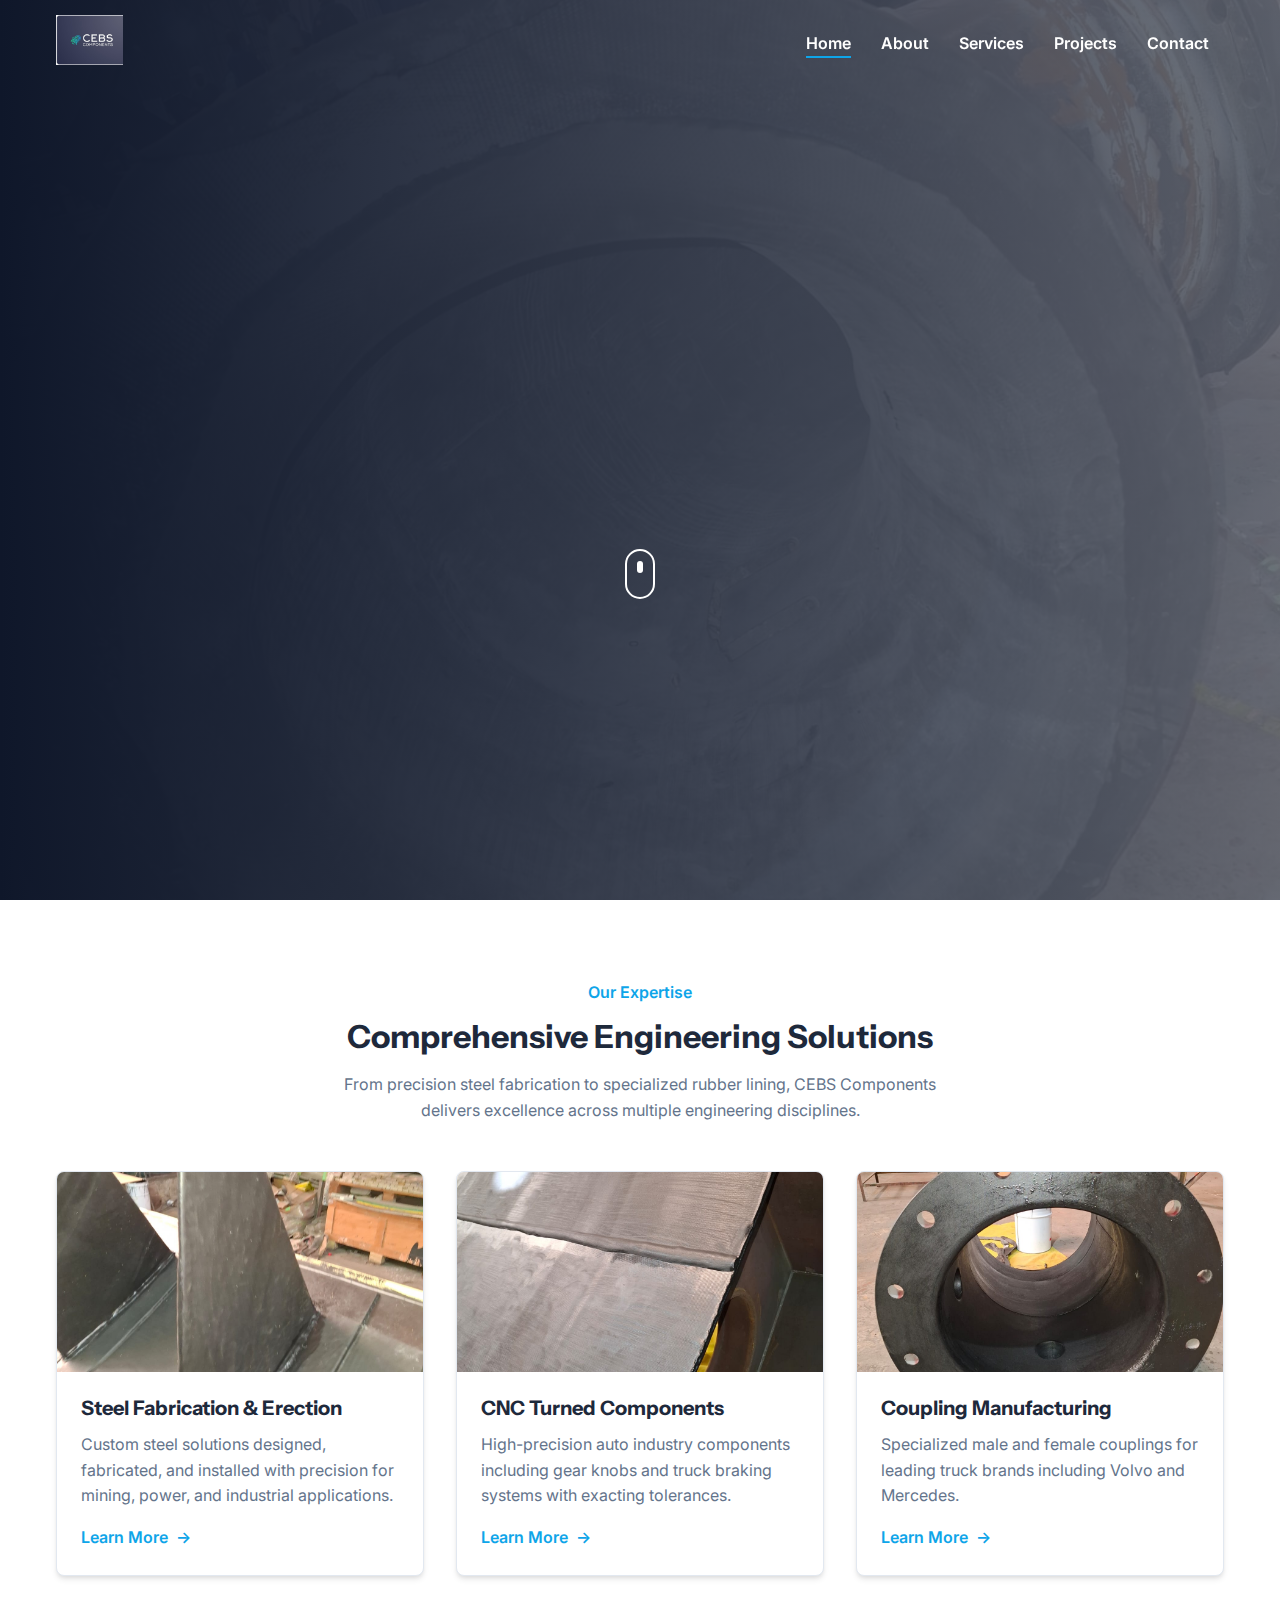
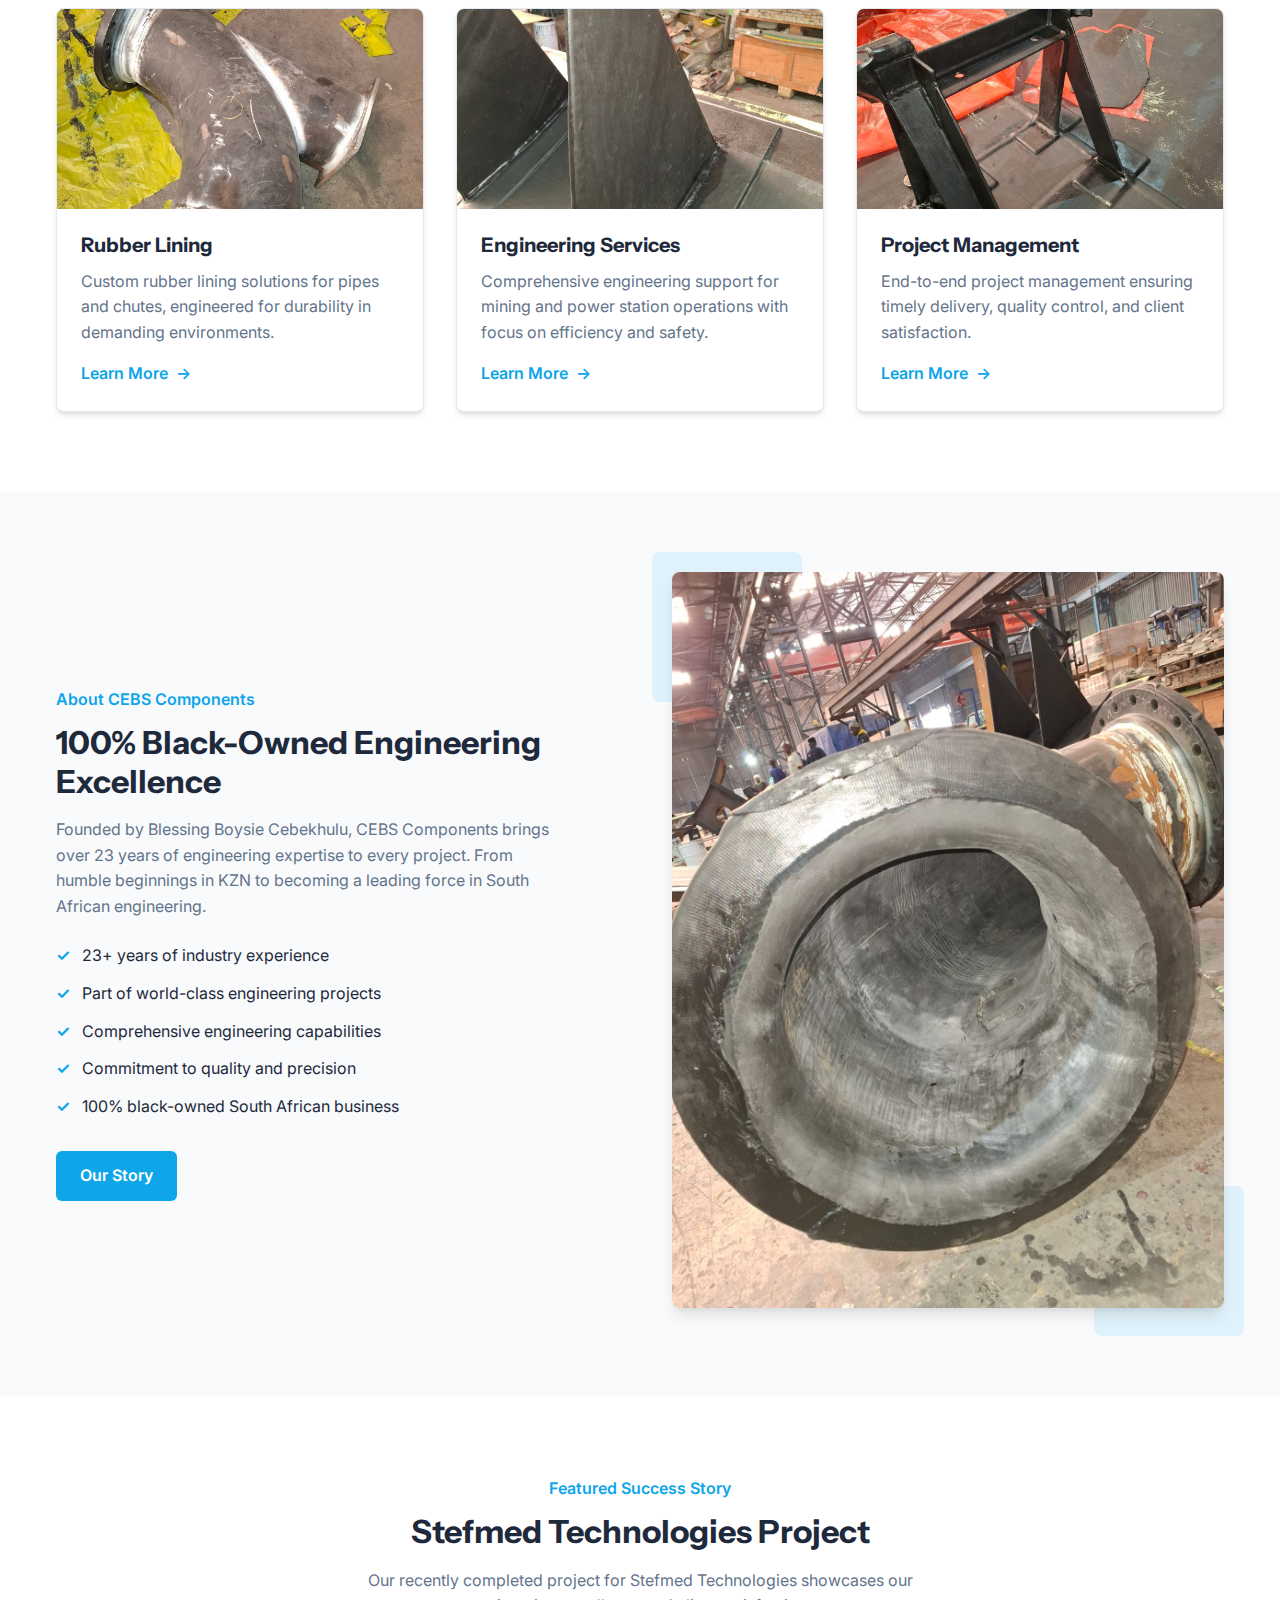
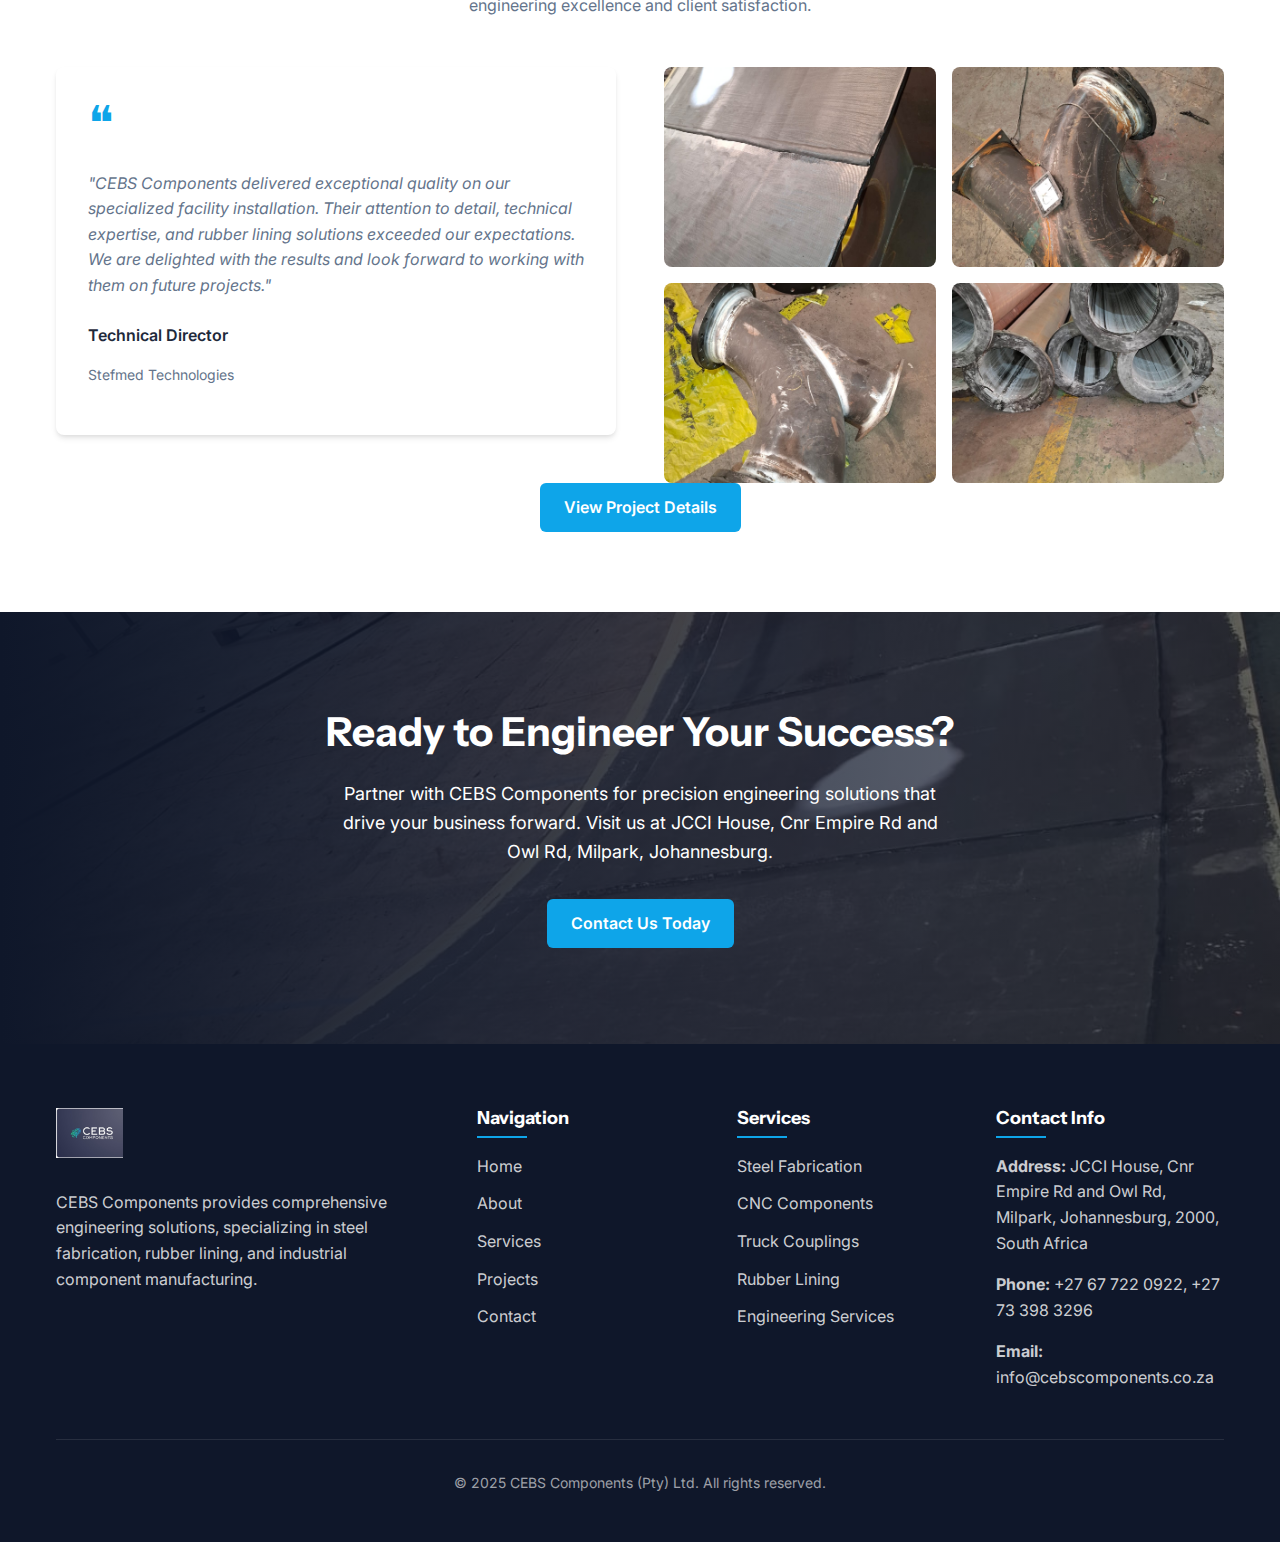
<file: index.html>
<!DOCTYPE html>
<html lang="en">
<head>
  <meta charset="UTF-8">
  <meta name="viewport" content="width=device-width, initial-scale=1.0">
  <title>CEBS Components - Engineering Excellence</title>
  <meta name="description" content="CEBS Components - Premier Engineering Services in Johannesburg">
  <meta name="author" content="CEBS Components">
  
  <!-- Favicon -->
  <link rel="icon" href="assets/images/favicon.png" type="image/png">
  
  <!-- CSS -->
  <link rel="stylesheet" href="assets/css/style.css">
  
  <!-- Fonts -->
  <link href="https://fonts.googleapis.com/css2?family=Inter:wght@100..900&family=Instrument+Sans:wght@400;500;600;700&display=swap" rel="stylesheet">
</head>
<body>
  <header class="header">
    <div class="container">
      <div class="header-content">
        <div class="logo">
          <a href="/">
            <img src="assets/images/c1267a83-8d1f-4e3d-b69b-08e0b67a788b.png" alt="CEBS Components Logo" class="logo-img">
          </a>
        </div>
        
        <nav class="main-nav">
          <button class="mobile-menu-btn" id="mobileMenuBtn">
            <span></span>
            <span></span>
            <span></span>
          </button>
          
          <ul class="nav-list" id="navList">
            <li><a href="index.html" class="nav-link active">Home</a></li>
            <li><a href="about.html" class="nav-link">About</a></li>
            <li><a href="services.html" class="nav-link">Services</a></li>
            <li><a href="projects.html" class="nav-link">Projects</a></li>
            <li><a href="contact.html" class="nav-link">Contact</a></li>
          </ul>
        </nav>
      </div>
    </div>
  </header>

  <main>
    <!-- Hero Section -->
    <section class="hero-section">
      <div class="overlay"></div>
      <img src="/assets/images/fa77847d-4522-4dd9-bafc-d44f28a26873.png" alt="Industrial Engineering" class="hero-bg">
      
      <div class="container">
        <div class="hero-content">
          <span class="badge animate-fade-in">100% Black-Owned Engineering Excellence</span>
          
          <h1 class="hero-title animate-fade-in">
            Africa's Premier <br> 
            <span class="accent">Engineering</span> Services
          </h1>
          
          <p class="hero-text animate-fade-in">
            Delivering precision in steel fabrication, CNC components, and comprehensive engineering solutions for mining and power stations.
          </p>
          
          <div class="btn-group animate-fade-in">
            <a href="services.html" class="btn btn-primary">Our Services</a>
            <a href="contact.html" class="btn btn-outline">Contact Us</a>
          </div>
          
          <div class="scroll-indicator">
            <div class="mouse">
              <div class="mouse-wheel"></div>
            </div>
          </div>
        </div>
      </div>
    </section>

    <!-- Services Section -->
    <section class="section bg-white">
      <div class="container">
        <div class="section-header text-center">
          <span class="section-tag">Our Expertise</span>
          <h2 class="section-title">Comprehensive Engineering Solutions</h2>
          <p class="section-subtitle">
            From precision steel fabrication to specialized rubber lining, CEBS Components delivers excellence across multiple engineering disciplines.
          </p>
        </div>
        
        <div class="services-grid">
          <!-- Service 1 -->
          <div class="service-card">
            <div class="service-image">
              <img src="/assets/images/58be253f-7e74-4d68-ac79-29fe2ba702ac.png" alt="Steel Fabrication & Erection">
            </div>
            <div class="service-content">
              <h3 class="service-title">Steel Fabrication & Erection</h3>
              <p class="service-description">Custom steel solutions designed, fabricated, and installed with precision for mining, power, and industrial applications.</p>
              <a href="services.html" class="service-link">Learn More <span class="arrow-icon">→</span></a>
            </div>
          </div>
          
          <!-- Service 2 -->
          <div class="service-card">
            <div class="service-image">
              <img src="assets/images/f4197e6c-965a-4b07-a12e-97e076616963.png" alt="CNC Turned Components">
            </div>
            <div class="service-content">
              <h3 class="service-title">CNC Turned Components</h3>
              <p class="service-description">High-precision auto industry components including gear knobs and truck braking systems with exacting tolerances.</p>
              <a href="services.html" class="service-link">Learn More <span class="arrow-icon">→</span></a>
            </div>
          </div>
          
          <!-- Service 3 -->
          <div class="service-card">
            <div class="service-image">
              <img src="assets/images/2b34cb75-f779-4cbb-8d2f-5ae82244236f.png" alt="Coupling Manufacturing">
            </div>
            <div class="service-content">
              <h3 class="service-title">Coupling Manufacturing</h3>
              <p class="service-description">Specialized male and female couplings for leading truck brands including Volvo and Mercedes.</p>
              <a href="services.html" class="service-link">Learn More <span class="arrow-icon">→</span></a>
            </div>
          </div>
          
          <!-- Service 4 -->
          <div class="service-card">
            <div class="service-image">
              <img src="assets/images/36012df6-766a-4d54-8c8d-ce9255b09f2a.png" alt="Rubber Lining">
            </div>
            <div class="service-content">
              <h3 class="service-title">Rubber Lining</h3>
              <p class="service-description">Custom rubber lining solutions for pipes and chutes, engineered for durability in demanding environments.</p>
              <a href="services.html" class="service-link">Learn More <span class="arrow-icon">→</span></a>
            </div>
          </div>
          
          <!-- Service 5 -->
          <div class="service-card">
            <div class="service-image">
              <img src="assets/images/a346e754-f88d-4c81-8e81-23e745594c21.png" alt="Engineering Services">
            </div>
            <div class="service-content">
              <h3 class="service-title">Engineering Services</h3>
              <p class="service-description">Comprehensive engineering support for mining and power station operations with focus on efficiency and safety.</p>
              <a href="services.html" class="service-link">Learn More <span class="arrow-icon">→</span></a>
            </div>
          </div>
          
          <!-- Service 6 -->
          <div class="service-card">
            <div class="service-image">
              <img src="assets/images/dc62df6a-eb5a-4fef-99d2-a6f25691b4dc.png" alt="Project Management">
            </div>
            <div class="service-content">
              <h3 class="service-title">Project Management</h3>
              <p class="service-description">End-to-end project management ensuring timely delivery, quality control, and client satisfaction.</p>
              <a href="services.html" class="service-link">Learn More <span class="arrow-icon">→</span></a>
            </div>
          </div>
        </div>
      </div>
    </section>

    <!-- About Preview Section -->
    <section class="section bg-light">
      <div class="container">
        <div class="about-preview">
          <div class="about-content">
            <span class="section-tag">About CEBS Components</span>
            <h2 class="section-title">100% Black-Owned Engineering Excellence</h2>
            <p class="about-text">
              Founded by Blessing Boysie Cebekhulu, CEBS Components brings over 23 years of engineering expertise to every project. From humble beginnings in KZN to becoming a leading force in South African engineering.
            </p>
            
            <ul class="feature-list">
              <li><span class="check-icon">✓</span> 23+ years of industry experience</li>
              <li><span class="check-icon">✓</span> Part of world-class engineering projects</li>
              <li><span class="check-icon">✓</span> Comprehensive engineering capabilities</li>
              <li><span class="check-icon">✓</span> Commitment to quality and precision</li>
              <li><span class="check-icon">✓</span> 100% black-owned South African business</li>
            </ul>
            
            <a href="about.html" class="btn btn-primary">Our Story</a>
          </div>
          
          <div class="about-image">
            <div class="image-decorator top-left"></div>
            <img src="assets/images/fa77847d-4522-4dd9-bafc-d44f28a26873.png" alt="CEBS Components Engineering">
            <div class="image-decorator bottom-right"></div>
          </div>
        </div>
      </div>
    </section>

    <!-- Testimonial Section for Stefmed -->
    <section class="section bg-white">
      <div class="container">
        <div class="section-header text-center">
          <span class="section-tag">Featured Success Story</span>
          <h2 class="section-title">Stefmed Technologies Project</h2>
          <p class="section-subtitle">
            Our recently completed project for Stefmed Technologies showcases our engineering excellence and client satisfaction.
          </p>
        </div>
        
        <div class="testimonial-grid">
          <div class="testimonial-content">
            <div class="testimonial-box">
              <div class="quote-icon">❝</div>
              <p class="testimonial-text">
                "CEBS Components delivered exceptional quality on our specialized facility installation. Their attention to detail, technical expertise, and rubber lining solutions exceeded our expectations. We are delighted with the results and look forward to working with them on future projects."
              </p>
              <div class="testimonial-author">
                <p class="author-name">Technical Director</p>
                <p class="author-title">Stefmed Technologies</p>
              </div>
            </div>
          </div>
          
          <div class="testimonial-gallery">
            <div class="gallery-grid">
              <div class="gallery-item">
                <img src="assets/images/f4197e6c-965a-4b07-a12e-97e076616963.png" alt="Stefmed Project Component">
              </div>
              <div class="gallery-item">
                <img src="assets/images/98db5f79-f84a-4441-bb6f-f96a986c2f44.png" alt="Stefmed Project Component">
              </div>
              <div class="gallery-item">
                <img src="assets/images/36012df6-766a-4d54-8c8d-ce9255b09f2a.png" alt="Stefmed Project Component">
              </div>
              <div class="gallery-item">
                <img src="assets/images/e8c20601-a428-4461-b50e-3aa8e35b2a02.png" alt="Stefmed Project Component">
              </div>
            </div>
          </div>
        </div>
        
        <div class="text-center mt-40">
          <a href="projects.html" class="btn btn-primary">View Project Details</a>
        </div>
      </div>
    </section>

    <!-- CTA Section -->
    <section class="cta-section">
      <div class="overlay"></div>
      <img src="assets/images/1ae9338b-4b91-4f91-bfcf-c6e48813fb51.png" alt="Engineering Excellence" class="cta-bg">
      
      <div class="container">
        <div class="cta-content">
          <h2 class="cta-title">Ready to Engineer Your Success?</h2>
          <p class="cta-text">
            Partner with CEBS Components for precision engineering solutions that drive your business forward. Visit us at JCCI House, Cnr Empire Rd and Owl Rd, Milpark, Johannesburg.
          </p>
          <a href="contact.html" class="btn btn-primary">Contact Us Today</a>
        </div>
      </div>
    </section>
  </main>

  <footer class="footer">
    <div class="container">
      <div class="footer-content">
        <div class="footer-info">
          <img src="assets/images/c1267a83-8d1f-4e3d-b69b-08e0b67a788b.png" alt="CEBS Components Logo" class="footer-logo">
          <p class="footer-description">
            CEBS Components provides comprehensive engineering solutions, specializing in steel fabrication, rubber lining, and industrial component manufacturing.
          </p>
        </div>
        
        <div class="footer-links">
          <div class="footer-col">
            <h4>Navigation</h4>
            <ul>
              <li><a href="index.html">Home</a></li>
              <li><a href="about.html">About</a></li>
              <li><a href="services.html">Services</a></li>
              <li><a href="projects.html">Projects</a></li>
              <li><a href="contact.html">Contact</a></li>
            </ul>
          </div>
          
          <div class="footer-col">
            <h4>Services</h4>
            <ul>
              <li><a href="services.html#steel-fabrication">Steel Fabrication</a></li>
              <li><a href="services.html#cnc-components">CNC Components</a></li>
              <li><a href="services.html#couplings">Truck Couplings</a></li>
              <li><a href="services.html#rubber-lining">Rubber Lining</a></li>
              <li><a href="services.html#engineering-services">Engineering Services</a></li>
            </ul>
          </div>
          
          <div class="footer-col">
            <h4>Contact Info</h4>
            <address>
              <p><strong>Address:</strong> JCCI House, Cnr Empire Rd and Owl Rd, Milpark, Johannesburg, 2000, South Africa</p>
              <p><strong>Phone:</strong> <a href="tel:+27677220922">+27 67 722 0922</a>, <a href="tel:+27733983296">+27 73 398 3296</a></p>
              <p><strong>Email:</strong> <a href="mailto:info@cebscomponents.co.za">info@cebscomponents.co.za</a></p>
            </address>
          </div>
        </div>
      </div>
      
      <div class="footer-bottom">
        <p>&copy; 2025 CEBS Components (Pty) Ltd. All rights reserved.</p>
      </div>
    </div>
  </footer>

  <!-- JavaScript -->
  <script src="https://cdn.gpteng.co/gptengineer.js" type="module"></script>
  <script src="assets/js/main.js"></script>
</body>
</html>
</file>
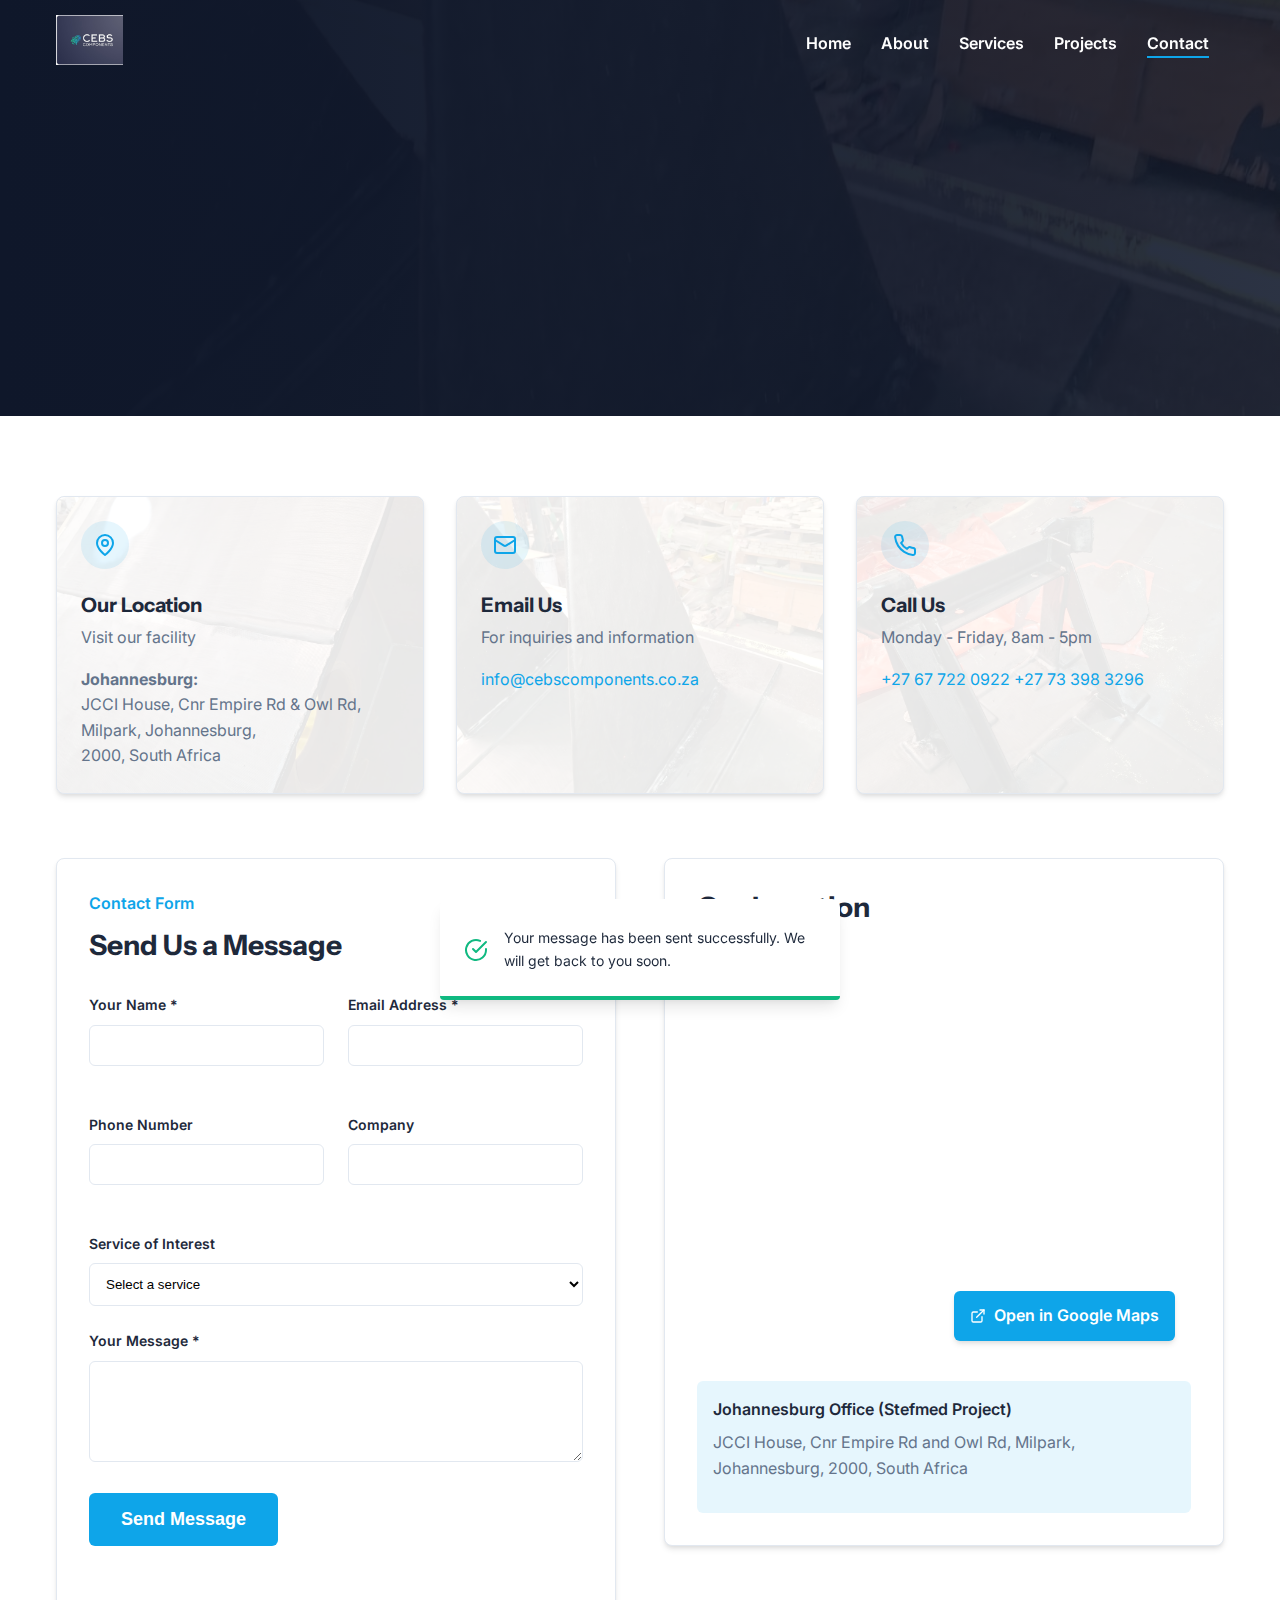
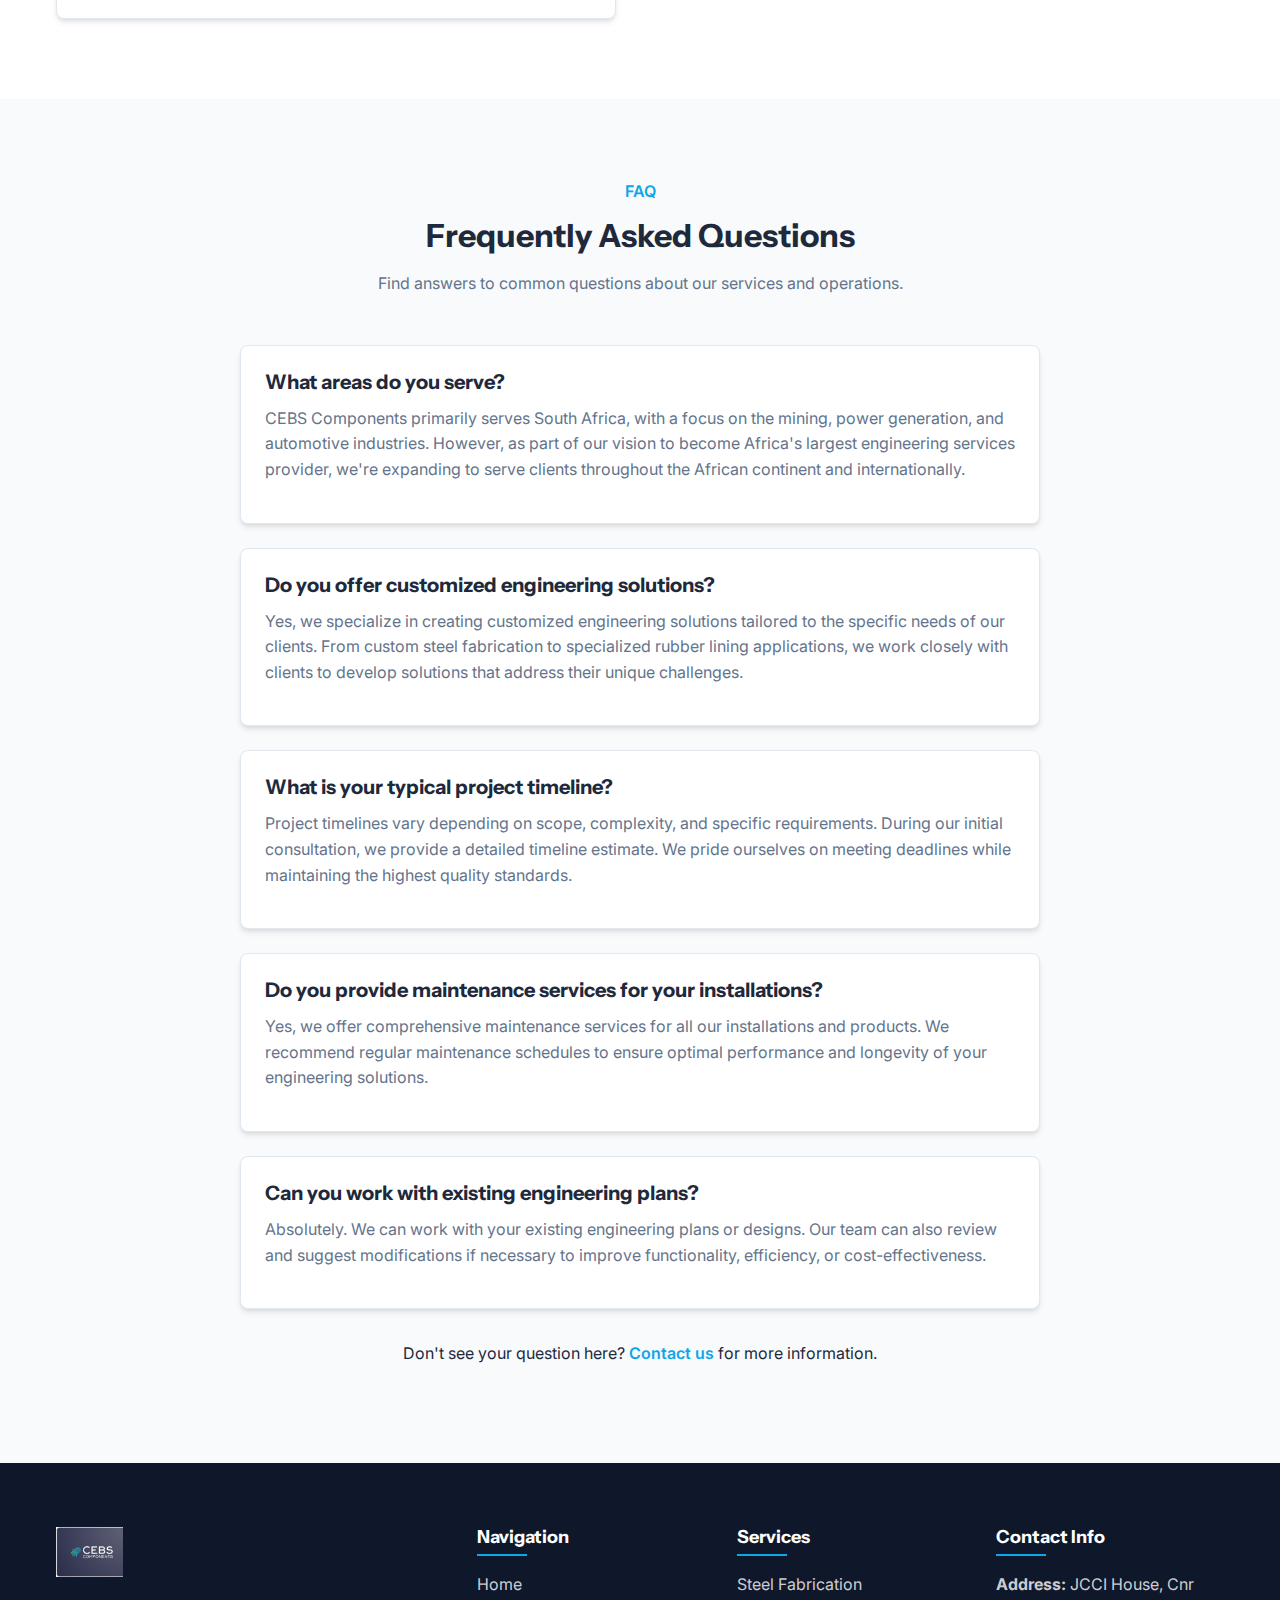
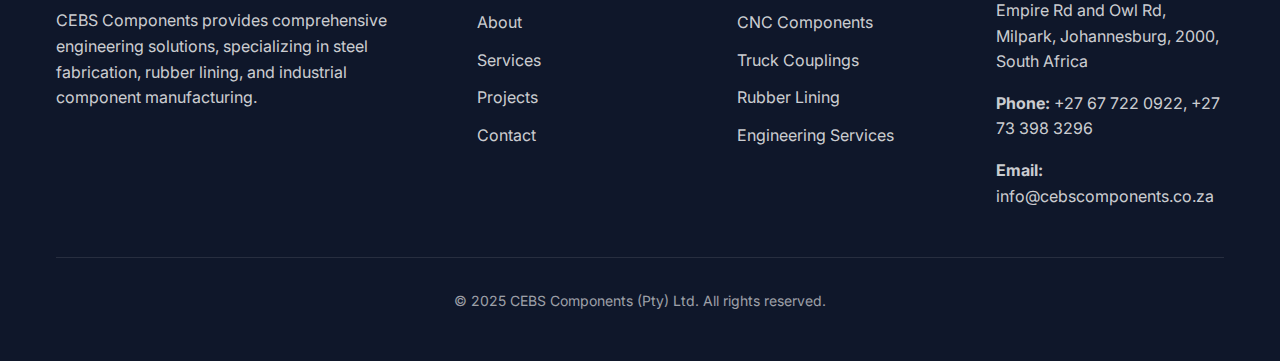
<file: contact.html>
<!DOCTYPE html>
<html lang="en">
<head>
  <meta charset="UTF-8">
  <meta name="viewport" content="width=device-width, initial-scale=1.0">
  <title>Contact Us - CEBS Components</title>
  <meta name="description" content="Contact CEBS Components - Premier Engineering Services in Johannesburg">
  <meta name="author" content="CEBS Components">
  
  <!-- Favicon -->
  <link rel="icon" href="assets/images/favicon.png" type="image/png">
  
  <!-- CSS -->
  <link rel="stylesheet" href="assets/css/style.css">
  
  <!-- Fonts -->
  <link href="https://fonts.googleapis.com/css2?family=Inter:wght@100..900&family=Instrument+Sans:wght@400;500;600;700&display=swap" rel="stylesheet">
</head>
<body>
  <header class="header">
    <div class="container">
      <div class="header-content">
        <div class="logo">
          <a href="/">
            <img src="assets/images/c1267a83-8d1f-4e3d-b69b-08e0b67a788b.png" alt="CEBS Components Logo" class="logo-img">
          </a>
        </div>
        
        <nav class="main-nav">
          <button class="mobile-menu-btn" id="mobileMenuBtn">
            <span></span>
            <span></span>
            <span></span>
          </button>
          
          <ul class="nav-list" id="navList">
            <li><a href="index.html" class="nav-link">Home</a></li>
            <li><a href="about.html" class="nav-link">About</a></li>
            <li><a href="services.html" class="nav-link">Services</a></li>
            <li><a href="projects.html" class="nav-link">Projects</a></li>
            <li><a href="contact.html" class="nav-link active">Contact</a></li>
          </ul>
        </nav>
      </div>
    </div>
  </header>

  <main>
    <!-- Hero Section -->
    <section class="contact-hero-section">
      <div class="overlay"></div>
      <img src="assets/images/58be253f-7e74-4d68-ac79-29fe2ba702ac.png" alt="Contact CEBS Components" class="hero-bg">
      
      <div class="container">
        <div class="contact-hero-content text-center">
          <span class="badge animate-fade-in">Get In Touch</span>
          
          <h1 class="hero-title animate-fade-in">
            Contact Us
          </h1>
          
          <p class="hero-text animate-fade-in">
            Reach out to discuss your engineering needs and discover how CEBS Components can deliver the perfect solution.
          </p>
        </div>
      </div>
    </section>

    <!-- Contact Information Section -->
    <section class="section bg-white">
      <div class="container">
        <!-- Contact Info Cards -->
        <div class="contact-info-cards">
          <div class="contact-card">
            <div class="card-bg-wrapper">
              <img src="assets/images/f4197e6c-965a-4b07-a12e-97e076616963.png" alt="Background texture" class="card-bg">
            </div>
            <div class="card-icon">
              <svg xmlns="http://www.w3.org/2000/svg" width="24" height="24" viewBox="0 0 24 24" fill="none" stroke="currentColor" stroke-width="2" stroke-linecap="round" stroke-linejoin="round" class="map-pin-icon"><path d="M20 10c0 6-8 12-8 12s-8-6-8-12a8 8 0 0 1 16 0Z"></path><circle cx="12" cy="10" r="3"></circle></svg>
            </div>
            <h3>Our Location</h3>
            <p class="card-meta">Visit our facility</p>
            <address>
              <strong>Johannesburg:</strong><br>
              JCCI House, Cnr Empire Rd & Owl Rd,<br>
              Milpark, Johannesburg,<br>
              2000, South Africa
            </address>
          </div>
          
          <div class="contact-card">
            <div class="card-bg-wrapper">
              <img src="assets/images/a346e754-f88d-4c81-8e81-23e745594c21.png" alt="Background texture" class="card-bg">
            </div>
            <div class="card-icon">
              <svg xmlns="http://www.w3.org/2000/svg" width="24" height="24" viewBox="0 0 24 24" fill="none" stroke="currentColor" stroke-width="2" stroke-linecap="round" stroke-linejoin="round" class="mail-icon"><rect width="20" height="16" x="2" y="4" rx="2"></rect><path d="m22 7-8.97 5.7a1.94 1.94 0 0 1-2.06 0L2 7"></path></svg>
            </div>
            <h3>Email Us</h3>
            <p class="card-meta">For inquiries and information</p>
            <a href="mailto:info@cebscomponents.co.za" class="contact-link">info@cebscomponents.co.za</a>
          </div>
          
          <div class="contact-card">
            <div class="card-bg-wrapper">
              <img src="assets/images/dc62df6a-eb5a-4fef-99d2-a6f25691b4dc.png" alt="Background texture" class="card-bg">
            </div>
            <div class="card-icon">
              <svg xmlns="http://www.w3.org/2000/svg" width="24" height="24" viewBox="0 0 24 24" fill="none" stroke="currentColor" stroke-width="2" stroke-linecap="round" stroke-linejoin="round" class="phone-icon"><path d="M22 16.92v3a2 2 0 0 1-2.18 2 19.79 19.79 0 0 1-8.63-3.07 19.5 19.5 0 0 1-6-6 19.79 19.79 0 0 1-3.07-8.67A2 2 0 0 1 4.11 2h3a2 2 0 0 1 2 1.72 12.84 12.84 0 0 0 .7 2.81 2 2 0 0 1-.45 2.11L8.09 9.91a16 16 0 0 0 6 6l1.27-1.27a2 2 0 0 1 2.11-.45 12.84 12.84 0 0 0 2.81.7A2 2 0 0 1 22 16.92z"></path></svg>
            </div>
            <h3>Call Us</h3>
            <p class="card-meta">Monday - Friday, 8am - 5pm</p>
            <div class="phone-links">
              <a href="tel:+27677220922" class="contact-link">+27 67 722 0922</a>
              <a href="tel:+27733983296" class="contact-link">+27 73 398 3296</a>
            </div>
          </div>
        </div>
        
        <div class="contact-grid">
          <!-- Contact Form -->
          <div class="contact-form-wrapper">
            <span class="section-tag">Contact Form</span>
            <h2 class="form-title">Send Us a Message</h2>
            
            <form id="contactForm" class="contact-form">
              <div class="form-row">
                <div class="form-group">
                  <label for="name">Your Name *</label>
                  <input type="text" id="name" name="name" required>
                </div>
                
                <div class="form-group">
                  <label for="email">Email Address *</label>
                  <input type="email" id="email" name="email" required>
                </div>
              </div>
              
              <div class="form-row">
                <div class="form-group">
                  <label for="phone">Phone Number</label>
                  <input type="tel" id="phone" name="phone">
                </div>
                
                <div class="form-group">
                  <label for="company">Company</label>
                  <input type="text" id="company" name="company">
                </div>
              </div>
              
              <div class="form-group">
                <label for="service">Service of Interest</label>
                <select id="service" name="service">
                  <option value="">Select a service</option>
                  <option value="Steel Fabrication">Steel Fabrication & Erection</option>
                  <option value="CNC Components">CNC Turned Components</option>
                  <option value="Truck Couplings">Truck Couplings</option>
                  <option value="Rubber Lining">Rubber Lining</option>
                  <option value="Engineering Services">Engineering Services</option>
                  <option value="Other">Other</option>
                </select>
              </div>
              
              <div class="form-group">
                <label for="message">Your Message *</label>
                <textarea id="message" name="message" rows="5" required></textarea>
              </div>
              
              <button type="submit" class="btn btn-primary btn-lg" id="submitBtn">Send Message</button>
              <div class="form-status" id="formStatus"></div>
            </form>
          </div>
          
          <!-- Location Map -->
          <div class="map-wrapper">
            <h2 class="map-title">Our Location</h2>
            
            <div class="map-container">
              <iframe 
                src="https://www.google.com/maps/embed?pb=!1m18!1m12!1m3!1d3580.8684596371654!2d28.016767!3d-26.182845!2m3!1f0!2f0!3f0!3m2!1i1024!2i768!4f13.1!3m3!1m2!1s0x1e950c0a6ffc9379%3A0x3d365796c1f181b!2sJCCI%20House%2C%20Empire%20Rd%20%26%20Owl%20St%2C%20Milpark%2C%20Johannesburg%2C%202092!5e0!3m2!1sen!2sza!4v1712580672335!5m2!1sen!2sza" 
                width="100%" 
                height="100%" 
                style="border:0;" 
                allowfullscreen="" 
                loading="lazy" 
                referrerpolicy="no-referrer-when-downgrade"
                title="CEBS Components - Johannesburg Office"
              ></iframe>
              
              <div class="map-link-container">
                <a 
                  href="https://www.google.com/maps/search/?api=1&query=JCCI%20House%2C%20Cnr%20Empire%20Rd%20and%20Owl%20Rd%2C%20Milpark%2C%20Johannesburg%2C%202000%2C%20South%20Africa" 
                  target="_blank"
                  rel="noopener noreferrer"
                  class="map-link"
                >
                  <svg xmlns="http://www.w3.org/2000/svg" width="16" height="16" viewBox="0 0 24 24" fill="none" stroke="currentColor" stroke-width="2" stroke-linecap="round" stroke-linejoin="round" class="external-link-icon"><path d="M18 13v6a2 2 0 0 1-2 2H5a2 2 0 0 1-2-2V8a2 2 0 0 1 2-2h6"></path><polyline points="15 3 21 3 21 9"></polyline><line x1="10" x2="21" y1="14" y2="3"></line></svg>
                  <span>Open in Google Maps</span>
                </a>
              </div>
            </div>
            
            <div class="address-info">
              <p class="address-label">Johannesburg Office (Stefmed Project)</p>
              <p class="address-detail">JCCI House, Cnr Empire Rd and Owl Rd, Milpark, Johannesburg, 2000, South Africa</p>
            </div>
          </div>
        </div>
      </div>
    </section>

    <!-- FAQ Section -->
    <section class="section bg-light">
      <div class="container">
        <div class="section-header text-center">
          <span class="section-tag">FAQ</span>
          <h2 class="section-title">Frequently Asked Questions</h2>
          <p class="section-subtitle">Find answers to common questions about our services and operations.</p>
        </div>
        
        <div class="faq-container">
          <div class="faq-item">
            <h3 class="faq-question">What areas do you serve?</h3>
            <p class="faq-answer">CEBS Components primarily serves South Africa, with a focus on the mining, power generation, and automotive industries. However, as part of our vision to become Africa's largest engineering services provider, we're expanding to serve clients throughout the African continent and internationally.</p>
          </div>
          
          <div class="faq-item">
            <h3 class="faq-question">Do you offer customized engineering solutions?</h3>
            <p class="faq-answer">Yes, we specialize in creating customized engineering solutions tailored to the specific needs of our clients. From custom steel fabrication to specialized rubber lining applications, we work closely with clients to develop solutions that address their unique challenges.</p>
          </div>
          
          <div class="faq-item">
            <h3 class="faq-question">What is your typical project timeline?</h3>
            <p class="faq-answer">Project timelines vary depending on scope, complexity, and specific requirements. During our initial consultation, we provide a detailed timeline estimate. We pride ourselves on meeting deadlines while maintaining the highest quality standards.</p>
          </div>
          
          <div class="faq-item">
            <h3 class="faq-question">Do you provide maintenance services for your installations?</h3>
            <p class="faq-answer">Yes, we offer comprehensive maintenance services for all our installations and products. We recommend regular maintenance schedules to ensure optimal performance and longevity of your engineering solutions.</p>
          </div>
          
          <div class="faq-item">
            <h3 class="faq-question">Can you work with existing engineering plans?</h3>
            <p class="faq-answer">Absolutely. We can work with your existing engineering plans or designs. Our team can also review and suggest modifications if necessary to improve functionality, efficiency, or cost-effectiveness.</p>
          </div>
        </div>
        
        <div class="faq-contact-link">
          <p>Don't see your question here? <a href="#contactForm" class="text-link">Contact us</a> for more information.</p>
        </div>
      </div>
    </section>
  </main>

  <footer class="footer">
    <div class="container">
      <div class="footer-content">
        <div class="footer-info">
          <img src="assets/images/c1267a83-8d1f-4e3d-b69b-08e0b67a788b.png" alt="CEBS Components Logo" class="footer-logo">
          <p class="footer-description">
            CEBS Components provides comprehensive engineering solutions, specializing in steel fabrication, rubber lining, and industrial component manufacturing.
          </p>
        </div>
        
        <div class="footer-links">
          <div class="footer-col">
            <h4>Navigation</h4>
            <ul>
              <li><a href="index.html">Home</a></li>
              <li><a href="about.html">About</a></li>
              <li><a href="services.html">Services</a></li>
              <li><a href="projects.html">Projects</a></li>
              <li><a href="contact.html">Contact</a></li>
            </ul>
          </div>
          
          <div class="footer-col">
            <h4>Services</h4>
            <ul>
              <li><a href="services.html#steel-fabrication">Steel Fabrication</a></li>
              <li><a href="services.html#cnc-components">CNC Components</a></li>
              <li><a href="services.html#couplings">Truck Couplings</a></li>
              <li><a href="services.html#rubber-lining">Rubber Lining</a></li>
              <li><a href="services.html#engineering-services">Engineering Services</a></li>
            </ul>
          </div>
          
          <div class="footer-col">
            <h4>Contact Info</h4>
            <address>
              <p><strong>Address:</strong> JCCI House, Cnr Empire Rd and Owl Rd, Milpark, Johannesburg, 2000, South Africa</p>
              <p><strong>Phone:</strong> <a href="tel:+27677220922">+27 67 722 0922</a>, <a href="tel:+27733983296">+27 73 398 3296</a></p>
              <p><strong>Email:</strong> <a href="mailto:info@cebscomponents.co.za">info@cebscomponents.co.za</a></p>
            </address>
          </div>
        </div>
      </div>
      
      <div class="footer-bottom">
        <p>&copy; 2025 CEBS Components (Pty) Ltd. All rights reserved.</p>
      </div>
    </div>
  </footer>

  <!-- Toast notification for form submission -->
  <div id="toast" class="toast">
    <div class="toast-content">
      <svg xmlns="http://www.w3.org/2000/svg" width="24" height="24" viewBox="0 0 24 24" fill="none" stroke="currentColor" stroke-width="2" stroke-linecap="round" stroke-linejoin="round" class="toast-icon"><path d="M22 11.08V12a10 10 0 1 1-5.93-9.14"></path><polyline points="22 4 12 14.01 9 11.01"></polyline></svg>
      <div class="toast-message">Your message has been sent successfully. We will get back to you soon.</div>
    </div>
    <div class="toast-progress"></div>
  </div>

  <!-- JavaScript -->
  <script src="assets/js/main.js"></script>
  <script src="assets/js/contact.js"></script>
</body>
</html>
</file>
<file: assets/css/style.css>
/* Base Styles */
:root {
  --primary: #0F172A;
  --primary-light: #1E293B;
  --secondary: #F8FAFC;
  --accent: #0EA5E9;
  --accent-light: #38BDF8;
  --text-primary: #1E293B;
  --text-secondary: #64748B;
  --text-light: #F8FAFC;
  --border-color: #E2E8F0;
  --success: #10B981;
  --error: #EF4444;
  --warning: #F59E0B;
  --info: #3B82F6;
}

* {
  margin: 0;
  padding: 0;
  box-sizing: border-box;
}

body {
  font-family: 'Inter', sans-serif;
  color: var(--text-primary);
  line-height: 1.6;
  background-color: var(--secondary);
}

h1, h2, h3, h4, h5, h6 {
  font-family: 'Instrument Sans', sans-serif;
  font-weight: 700;
  line-height: 1.2;
  margin-bottom: 1rem;
}

p {
  margin-bottom: 1rem;
}

a {
  color: inherit;
  text-decoration: none;
  transition: all 0.3s ease;
}

ul, ol {
  list-style-position: inside;
}

img {
  max-width: 100%;
  height: auto;
}

/* Container */
.container {
  width: 100%;
  max-width: 1200px;
  margin: 0 auto;
  padding: 0 1rem;
}

/* Utility Classes */
.section {
  padding: 5rem 0;
}

.bg-white {
  background-color: white;
}

.bg-light {
  background-color: var(--secondary);
}

.text-center {
  text-align: center;
}

.hidden {
  display: none !important;
}

.animate-fade-in {
  opacity: 0;
  transform: translateY(20px);
  animation: fadeIn 0.8s ease forwards;
}

@keyframes fadeIn {
  from {
    opacity: 0;
    transform: translateY(20px);
  }
  to {
    opacity: 1;
    transform: translateY(0);
  }
}

.animate-slide-in {
  opacity: 0;
  transform: translateX(-20px);
  animation: slideIn 0.5s ease forwards;
}

@keyframes slideIn {
  from {
    opacity: 0;
    transform: translateX(-20px);
  }
  to {
    opacity: 1;
    transform: translateX(0);
  }
}

/* Buttons */
.btn {
  display: inline-block;
  padding: 0.75rem 1.5rem;
  border-radius: 0.375rem;
  font-weight: 600;
  text-align: center;
  cursor: pointer;
  transition: all 0.3s ease;
  border: none;
}

.btn-primary {
  background-color: var(--accent);
  color: white;
}

.btn-primary:hover {
  background-color: var(--accent-light);
}

.btn-outline {
  background-color: transparent;
  border: 2px solid white;
  color: white;
}

.btn-outline:hover {
  background-color: rgba(255, 255, 255, 0.1);
}

.btn-lg {
  padding: 1rem 2rem;
  font-size: 1.125rem;
}

/* Header */
.header {
  position: fixed;
  top: 0;
  left: 0;
  width: 100%;
  background-color: transparent;
  padding: 15px 0;
  z-index: 100;
  transition: all 0.3s ease;
}

.header-content {
  display: flex;
  justify-content: space-between;
  align-items: center;
}

.logo-img {
  max-height: 50px;
}

.main-nav {
  display: flex;
  align-items: center;
}

.nav-list {
  display: flex;
  list-style: none;
}

.nav-link {
  margin: 0 15px;
  font-weight: 600;
  color: white;
  position: relative;
}

.nav-link.active:after {
  content: '';
  position: absolute;
  bottom: -5px;
  left: 0;
  width: 100%;
  height: 2px;
  background-color: var(--accent);
}

.mobile-menu-btn {
  display: none;
  background: none;
  border: none;
  cursor: pointer;
}

.mobile-menu-btn span {
  display: block;
  width: 25px;
  height: 3px;
  background-color: white;
  margin: 5px 0;
  transition: all 0.3s ease;
}

/* Hero Section */
.hero-section {
  position: relative;
  min-height: 100vh;
  display: flex;
  align-items: center;
  padding-top: 80px;
  overflow: hidden;
}

.overlay {
  position: absolute;
  top: 0;
  left: 0;
  width: 100%;
  height: 100%;
  background: linear-gradient(to right, var(--primary), rgba(15, 23, 42, 0.6));
  z-index: 1;
}

.hero-bg {
  position: absolute;
  top: 0;
  left: 0;
  width: 100%;
  height: 100%;
  object-fit: cover;
  opacity: 0.3;
}

.hero-content {
  position: relative;
  z-index: 2;
  color: white;
  max-width: 800px;
  margin: 0 auto;
  text-align: center;
  padding: 0 1rem;
}

.badge {
  display: inline-block;
  background-color: rgba(14, 165, 233, 0.2);
  color: var(--accent);
  padding: 0.5rem 1rem;
  border-radius: 9999px;
  font-size: 0.875rem;
  font-weight: 600;
  margin-bottom: 1.5rem;
}

.hero-title {
  font-size: 2.5rem;
  font-weight: 700;
  margin-bottom: 1.5rem;
  line-height: 1.2;
}

.hero-text {
  font-size: 1.125rem;
  margin-bottom: 2rem;
}

.btn-group {
  display: flex;
  flex-wrap: wrap;
  gap: 1rem;
  justify-content: center;
  margin-bottom: 3rem;
}

.scroll-indicator {
  position: absolute;
  bottom: 30px;
  left: 50%;
  transform: translateX(-50%);
}

.mouse {
  width: 30px;
  height: 50px;
  border: 2px solid white;
  border-radius: 20px;
  position: relative;
}

.mouse-wheel {
  width: 6px;
  height: 12px;
  background-color: white;
  border-radius: 3px;
  position: absolute;
  top: 10px;
  left: 50%;
  transform: translateX(-50%);
  animation: scroll 1.5s ease infinite;
}

@keyframes scroll {
  0% {
    transform: translateX(-50%) translateY(0);
    opacity: 1;
  }
  100% {
    transform: translateX(-50%) translateY(20px);
    opacity: 0;
  }
}

/* Section Styles */
.section-header {
  margin-bottom: 3rem;
}

.section-tag {
  display: inline-block;
  color: var(--accent);
  font-weight: 600;
  margin-bottom: 0.75rem;
}

.section-title {
  font-size: 2rem;
  margin-bottom: 1rem;
}

.section-subtitle {
  color: var(--text-secondary);
  max-width: 600px;
  margin: 0 auto;
}

/* Services Section */
.services-grid {
  display: grid;
  grid-template-columns: repeat(auto-fill, minmax(300px, 1fr));
  gap: 2rem;
}

.service-card {
  background-color: white;
  border: 1px solid var(--border-color);
  border-radius: 0.5rem;
  overflow: hidden;
  transition: all 0.3s ease;
  box-shadow: 0 4px 6px -1px rgba(0, 0, 0, 0.1), 0 2px 4px -1px rgba(0, 0, 0, 0.06);
}

.service-card:hover {
  transform: translateY(-5px);
  box-shadow: 0 10px 15px -3px rgba(0, 0, 0, 0.1), 0 4px 6px -2px rgba(0, 0, 0, 0.05);
}

.service-image {
  height: 200px;
  overflow: hidden;
}

.service-image img {
  width: 100%;
  height: 100%;
  object-fit: cover;
  transition: transform 0.3s ease;
}

.service-card:hover .service-image img {
  transform: scale(1.05);
}

.service-content {
  padding: 1.5rem;
}

.service-title {
  font-size: 1.25rem;
  margin-bottom: 0.75rem;
}

.service-description {
  color: var(--text-secondary);
  margin-bottom: 1rem;
}

.service-link {
  color: var(--accent);
  font-weight: 600;
  display: inline-flex;
  align-items: center;
}

.arrow-icon {
  margin-left: 0.5rem;
  transition: transform 0.3s ease;
}

.service-link:hover .arrow-icon {
  transform: translateX(3px);
}

/* About Preview Section */
.about-preview {
  display: grid;
  grid-template-columns: 1fr 1fr;
  gap: 4rem;
  align-items: center;
}

.about-content {
  max-width: 500px;
}

.about-text {
  color: var(--text-secondary);
  margin-bottom: 1.5rem;
}

.feature-list {
  list-style: none;
  margin-bottom: 2rem;
}

.feature-list li {
  margin-bottom: 0.75rem;
  display: flex;
  align-items: flex-start;
}

.check-icon {
  color: var(--accent);
  margin-right: 0.75rem;
  font-weight: bold;
}

.about-image {
  position: relative;
}

.image-decorator {
  position: absolute;
  width: 150px;
  height: 150px;
  background-color: rgba(14, 165, 233, 0.1);
  border-radius: 0.5rem;
  z-index: 0;
}

.top-left {
  top: -20px;
  left: -20px;
}

.bottom-right {
  bottom: -20px;
  right: -20px;
}

.about-image img {
  position: relative;
  z-index: 1;
  border-radius: 0.5rem;
  box-shadow: 0 10px 15px -3px rgba(0, 0, 0, 0.1), 0 4px 6px -2px rgba(0, 0, 0, 0.05);
}

/* Testimonial Section */
.testimonial-grid {
  display: grid;
  grid-template-columns: 1fr 1fr;
  gap: 3rem;
}

.testimonial-box {
  background-color: white;
  border-radius: 0.5rem;
  padding: 2rem;
  box-shadow: 0 4px 6px -1px rgba(0, 0, 0, 0.1), 0 2px 4px -1px rgba(0, 0, 0, 0.06);
  position: relative;
}

.quote-icon {
  font-size: 3rem;
  color: var(--accent);
  line-height: 1;
  margin-bottom: 1rem;
}

.testimonial-text {
  font-style: italic;
  margin-bottom: 1.5rem;
}

.testimonial-author {
  display: flex;
  flex-direction: column;
}

.author-name {
  font-weight: 600;
}

.author-title {
  color: var(--text-secondary);
  font-size: 0.875rem;
}

.gallery-grid {
  display: grid;
  grid-template-columns: repeat(2, 1fr);
  gap: 1rem;
}

.gallery-item {
  overflow: hidden;
  border-radius: 0.5rem;
  height: 200px;
}

.gallery-item img {
  width: 100%;
  height: 100%;
  object-fit: cover;
  transition: transform 0.3s ease;
}

.gallery-item:hover img {
  transform: scale(1.05);
}

/* CTA Section */
.cta-section {
  position: relative;
  padding: 6rem 0;
  color: white;
  text-align: center;
}

.cta-bg {
  position: absolute;
  top: 0;
  left: 0;
  width: 100%;
  height: 100%;
  object-fit: cover;
  z-index: 0;
}

.cta-content {
  position: relative;
  z-index: 2;
  max-width: 800px;
  margin: 0 auto;
}

.cta-title {
  font-size: 2.5rem;
  margin-bottom: 1.5rem;
}

.cta-text {
  font-size: 1.125rem;
  margin-bottom: 2rem;
  max-width: 600px;
  margin-left: auto;
  margin-right: auto;
}

/* Footer */
.footer {
  background-color: var(--primary);
  color: white;
  padding: 4rem 0 2rem;
}

.footer-content {
  display: grid;
  grid-template-columns: 1fr 2fr;
  gap: 3rem;
  margin-bottom: 2rem;
}

.footer-info {
  max-width: 350px;
}

.footer-logo {
  max-height: 50px;
  margin-bottom: 1.5rem;
}

.footer-description {
  color: rgba(255, 255, 255, 0.8);
  margin-bottom: 1.5rem;
}

.footer-links {
  display: grid;
  grid-template-columns: repeat(3, 1fr);
  gap: 2rem;
}

.footer-col h4 {
  font-size: 1.125rem;
  margin-bottom: 1.5rem;
  position: relative;
}

.footer-col h4:after {
  content: '';
  position: absolute;
  bottom: -8px;
  left: 0;
  width: 50px;
  height: 2px;
  background-color: var(--accent);
}

.footer-col ul {
  list-style: none;
}

.footer-col li {
  margin-bottom: 0.75rem;
}

.footer-col a {
  color: rgba(255, 255, 255, 0.8);
}

.footer-col a:hover {
  color: var(--accent);
}

address {
  font-style: normal;
  color: rgba(255, 255, 255, 0.8);
}

.footer-bottom {
  border-top: 1px solid rgba(255, 255, 255, 0.1);
  padding-top: 2rem;
  text-align: center;
  color: rgba(255, 255, 255, 0.6);
  font-size: 0.875rem;
}

/* Contact Page Styles */
.contact-hero-section {
  position: relative;
  padding: 8rem 0 4rem;
  overflow: hidden;
  background-color: var(--primary);
}

.contact-hero-content {
  position: relative;
  z-index: 2;
  color: white;
  max-width: 800px;
  margin: 0 auto;
}

.contact-info-cards {
  display: grid;
  grid-template-columns: repeat(auto-fill, minmax(300px, 1fr));
  gap: 2rem;
  margin-bottom: 4rem;
}

.contact-card {
  position: relative;
  background-color: white;
  border: 1px solid var(--border-color);
  border-radius: 0.5rem;
  padding: 1.5rem;
  box-shadow: 0 4px 6px -1px rgba(0, 0, 0, 0.1), 0 2px 4px -1px rgba(0, 0, 0, 0.06);
  overflow: hidden;
  transition: all 0.3s ease;
}

.contact-card:hover {
  box-shadow: 0 10px 15px -3px rgba(0, 0, 0, 0.1), 0 4px 6px -2px rgba(0, 0, 0, 0.05);
}

.card-bg-wrapper {
  position: absolute;
  top: 0;
  left: 0;
  width: 100%;
  height: 100%;
  opacity: 0.1;
  z-index: 0;
}

.card-bg {
  width: 100%;
  height: 100%;
  object-fit: cover;
}

.card-icon {
  position: relative;
  z-index: 1;
  width: 3rem;
  height: 3rem;
  background-color: rgba(14, 165, 233, 0.1);
  border-radius: 9999px;
  display: flex;
  align-items: center;
  justify-content: center;
  color: var(--accent);
  margin-bottom: 1.5rem;
}

.contact-card h3 {
  position: relative;
  z-index: 1;
  font-size: 1.25rem;
  margin-bottom: 0.5rem;
}

.card-meta {
  position: relative;
  z-index: 1;
  color: var(--text-secondary);
  margin-bottom: 1rem;
}

.contact-card address,
.phone-links,
.contact-link {
  position: relative;
  z-index: 1;
  color: var(--text-secondary);
}

.contact-link {
  color: var(--accent);
}

.contact-link:hover {
  color: var(--accent-light);
}

.contact-grid {
  display: grid;
  grid-template-columns: 1fr 1fr;
  gap: 3rem;
  align-items: start;
}

.contact-form-wrapper {
  background-color: white;
  border: 1px solid var(--border-color);
  border-radius: 0.5rem;
  padding: 2rem;
  box-shadow: 0 4px 6px -1px rgba(0, 0, 0, 0.1), 0 2px 4px -1px rgba(0, 0, 0, 0.06);
}

.form-title {
  font-size: 1.75rem;
  margin-bottom: 2rem;
}

.form-row {
  display: grid;
  grid-template-columns: 1fr 1fr;
  gap: 1.5rem;
  margin-bottom: 1.5rem;
}

.form-group {
  margin-bottom: 1.5rem;
}

.form-group label {
  display: block;
  font-size: 0.875rem;
  font-weight: 600;
  margin-bottom: 0.5rem;
}

.form-group input,
.form-group select,
.form-group textarea {
  width: 100%;
  padding: 0.75rem;
  border: 1px solid var(--border-color);
  border-radius: 0.375rem;
  background-color: white;
  transition: all 0.3s ease;
}

.form-group input:focus,
.form-group select:focus,
.form-group textarea:focus {
  outline: none;
  border-color: var(--accent);
  box-shadow: 0 0 0 3px rgba(14, 165, 233, 0.1);
}

.form-status {
  margin-top: 1rem;
  padding: 0.75rem;
  border-radius: 0.375rem;
  font-size: 0.875rem;
}

.form-status.error {
  background-color: rgba(239, 68, 68, 0.1);
  color: var(--error);
}

.form-status.success {
  background-color: rgba(16, 185, 129, 0.1);
  color: var(--success);
}

.map-wrapper {
  background-color: white;
  border: 1px solid var(--border-color);
  border-radius: 0.5rem;
  padding: 2rem;
  box-shadow: 0 4px 6px -1px rgba(0, 0, 0, 0.1), 0 2px 4px -1px rgba(0, 0, 0, 0.06);
}

.map-title {
  font-size: 1.75rem;
  margin-bottom: 2rem;
}

.map-container {
  position: relative;
  height: 400px;
  border-radius: 0.5rem;
  overflow: hidden;
  margin-bottom: 1.5rem;
}

.map-link-container {
  position: absolute;
  bottom: 1rem;
  right: 1rem;
  z-index: 10;
}

.map-link {
  display: flex;
  align-items: center;
  background-color: var(--accent);
  color: white;
  padding: 0.75rem 1rem;
  border-radius: 0.375rem;
  font-weight: 600;
  box-shadow: 0 4px 6px -1px rgba(0, 0, 0, 0.1), 0 2px 4px -1px rgba(0, 0, 0, 0.06);
}

.map-link:hover {
  background-color: var(--accent-light);
}

.external-link-icon {
  margin-right: 0.5rem;
}

.address-info {
  background-color: rgba(14, 165, 233, 0.1);
  border-radius: 0.375rem;
  padding: 1rem;
}

.address-label {
  font-weight: 600;
  margin-bottom: 0.5rem;
}

.address-detail {
  color: var(--text-secondary);
}

.faq-container {
  max-width: 800px;
  margin: 0 auto;
}

.faq-item {
  background-color: white;
  border: 1px solid var(--border-color);
  border-radius: 0.5rem;
  padding: 1.5rem;
  margin-bottom: 1.5rem;
  box-shadow: 0 4px 6px -1px rgba(0, 0, 0, 0.1), 0 2px 4px -1px rgba(0, 0, 0, 0.06);
}

.faq-question {
  font-size: 1.25rem;
  margin-bottom: 0.75rem;
}

.faq-answer {
  color: var(--text-secondary);
}

.faq-contact-link {
  text-align: center;
  margin-top: 2rem;
}

.text-link {
  color: var(--accent);
  font-weight: 600;
}

.text-link:hover {
  color: var(--accent-light);
}

/* Toast notification */
.toast {
  position: fixed;
  bottom: -100px;
  left: 50%;
  transform: translateX(-50%);
  background-color: white;
  border-radius: 0.5rem;
  box-shadow: 0 10px 15px -3px rgba(0, 0, 0, 0.1), 0 4px 6px -2px rgba(0, 0, 0, 0.05);
  padding: 0.75rem 1.5rem;
  z-index: 1000;
  transition: bottom 0.5s ease;
  width: 90%;
  max-width: 400px;
}

.toast.show {
  bottom: 20px;
}

.toast-content {
  display: flex;
  align-items: center;
  padding: 1rem 0;
}

.toast-icon {
  color: var(--success);
  margin-right: 1rem;
  flex-shrink: 0;
}

.toast-message {
  font-size: 0.875rem;
}

.toast-progress {
  height: 4px;
  background-color: var(--success);
  width: 100%;
  position: absolute;
  bottom: 0;
  left: 0;
  border-bottom-left-radius: 0.5rem;
  border-bottom-right-radius: 0.5rem;
}

/* Services Detail Page */
.services-detail-grid {
  display: flex;
  flex-direction: column;
  gap: 6rem;
}

.service-detail {
  display: grid;
  grid-template-columns: 1fr 1fr;
  gap: 4rem;
  align-items: center;
}

.service-detail.reverse {
  grid-template-columns: 1fr 1fr;
}

.service-image-wrapper {
  position: relative;
}

.top-right {
  top: -20px;
  right: -20px;
}

.bottom-left {
  bottom: -20px;
  left: -20px;
}

.service-detail-img {
  position: relative;
  z-index: 1;
  border-radius: 0.5rem;
  height: 400px;
  width: 100%;
  object-fit: cover;
  box-shadow: 0 10px 15px -3px rgba(0, 0, 0, 0.1), 0 4px 6px -2px rgba(0, 0, 0, 0.05);
}

/* Process Timeline */
.process-timeline {
  position: relative;
  max-width: 800px;
  margin: 0 auto;
}

.process-timeline:before {
  content: '';
  position: absolute;
  top: 0;
  left: 50%;
  transform: translateX(-50%);
  height: 100%;
  width: 2px;
  background-color: var(--border-color);
}

.process-step {
  position: relative;
  display: flex;
  margin-bottom: 2rem;
  gap: 3rem;
}

.process-step:last-child {
  margin-bottom: 0;
}

.step-number {
  position: relative;
  z-index: 2;
  width: 3rem;
  height: 3rem;
  background-color: var(--accent);
  color: white;
  border-radius: 9999px;
  display: flex;
  align-items: center;
  justify-content: center;
  font-weight: 700;
  font-size: 1.25rem;
  flex-shrink: 0;
  box-shadow: 0 0 0 4px white;
}

.step-content {
  background-color: white;
  border: 1px solid var(--border-color);
  border-radius: 0.5rem;
  padding: 1.5rem;
  flex-grow: 1;
  box-shadow: 0 4px 6px -1px rgba(0, 0, 0, 0.1), 0 2px 4px -1px rgba(0, 0, 0, 0.06);
}

.step-title {
  font-size: 1.25rem;
  margin-bottom: 0.75rem;
}

.step-description {
  color: var(--text-secondary);
}

/* About Page */
.company-overview {
  display: grid;
  grid-template-columns: 1fr 1fr;
  gap: 4rem;
  align-items: center;
}

.overview-img {
  position: relative;
  z-index: 1;
  border-radius: 0.5rem;
  height: 600px;
  width: 100%;
  object-fit: cover;
  box-shadow: 0 10px 15px -3px rgba(0, 0, 0, 0.1), 0 4px 6px -2px rgba(0, 0, 0, 0.05);
}

.overview-text p {
  color: var(--text-secondary);
  margin-bottom: 1.5rem;
}

.stats-grid {
  display: grid;
  grid-template-columns: repeat(auto-fill, minmax(150px, 1fr));
  gap: 1.5rem;
  margin-top: 2rem;
}

.stat-box {
  background-color: white;
  border: 1px solid var(--border-color);
  border-radius: 0.5rem;
  padding: 1.5rem;
  text-align: center;
  box-shadow: 0 4px 6px -1px rgba(0, 0, 0, 0.1), 0 2px 4px -1px rgba(0, 0, 0, 0.06);
}

.stat-icon {
  color: var(--accent);
  margin-bottom: 1rem;
}

.stat-value {
  font-size: 1.5rem;
  font-weight: 700;
  margin-bottom: 0.5rem;
}

.stat-label {
  color: var(--text-secondary);
  font-size: 0.875rem;
}

.founder-section {
  display: grid;
  grid-template-columns: 1fr 1fr;
  gap: 4rem;
  align-items: center;
}

.founder-bio p {
  color: var(--text-secondary);
  margin-bottom: 1.5rem;
}

.profile-card {
  background-color: white;
  border: 1px solid var(--border-color);
  border-radius: 0.5rem;
  padding: 2rem;
  box-shadow: 0 10px 15px -3px rgba(0, 0, 0, 0.1), 0 4px 6px -2px rgba(0, 0, 0, 0.05);
  text-align: center;
  position: relative;
  z-index: 1;
}

.profile-image {
  width: 150px;
  height: 150px;
  margin: 0 auto 1.5rem;
  overflow: hidden;
}

.profile-img {
  width: 100%;
  height: 100%;
  object-fit: cover;
}

.profile-name {
  font-size: 1.5rem;
  margin-bottom: 0.5rem;
}

.profile-title {
  color: var(--accent);
  margin-bottom: 1.5rem;
}

.profile-details {
  border-top: 1px solid var(--border-color);
  padding-top: 1.5rem;
  text-align: left;
}

.detail-item {
  margin-bottom: 1rem;
}

.detail-label {
  font-size: 0.875rem;
  color: var(--text-secondary);
}

.detail-value {
  font-weight: 600;
}

.values-grid {
  display: grid;
  grid-template-columns: repeat(auto-fill, minmax(300px, 1fr));
  gap: 2rem;
}

.value-card {
  background-color: white;
  border: 1px solid var(--border-color);
  border-radius: 0.5rem;
  padding: 1.5rem;
  box-shadow: 0 4px 6px -1px rgba(0, 0, 0, 0.1), 0 2px 4px -1px rgba(0, 0, 0, 0.06);
  transition: all 0.3s ease;
}

.value-card:hover {
  transform: translateY(-5px);
  box-shadow: 0 10px 15px -3px rgba(0, 0, 0, 0.1), 0 4px 6px -2px rgba(0, 0, 0, 0.05);
}

.value-number {
  width: 3rem;
  height: 3rem;
  background-color: rgba(14, 165, 233, 0.1);
  color: var(--accent);
  border-radius: 9999px;
  display: flex;
  align-items: center;
  justify-content: center;
  font-weight: 700;
  font-size: 1.25rem;
  margin-bottom: 1.5rem;
}

.value-title {
  font-size: 1.25rem;
  margin-bottom: 0.75rem;
}

.value-description {
  color: var(--text-secondary);
}

.timeline {
  position: relative;
  max-width: 800px;
  margin: 3rem auto 0;
}

.timeline:before {
  content: '';
  position: absolute;
  top: 0;
  left: 20px;
  height: 100%;
  width: 2px;
  background-color: var(--border-color);
}

.timeline-item {
  position: relative;
  padding-left: 60px;
  margin-bottom: 3rem;
}

.timeline-item:last-child {
  margin-bottom: 0;
}

.timeline-marker {
  position: absolute;
  top: 0;
  left: 10px;
  width: 20px;
  height: 20px;
  background-color: var(--accent);
  border-radius: 50%;
  z-index: 1;
  box-shadow: 0 0 0 4px white;
}

.timeline-content {
  background-color: white;
  border: 1px solid var(--border-color);
  border-radius: 0.5rem;
  padding: 1.5rem;
  box-shadow: 0 4px 6px -1px rgba(0, 0, 0, 0.1), 0 2px 4px -1px rgba(0, 0, 0, 0.06);
}

.timeline-year {
  display: inline-block;
  background-color: rgba(14, 165, 233, 0.1);
  color: var(--accent);
  font-weight: 600;
  padding: 0.25rem 0.75rem;
  border-radius: 0.375rem;
  margin-bottom: 0.75rem;
}

.timeline-title {
  font-size: 1.25rem;
  margin-bottom: 0.75rem;
}

.timeline-description {
  color: var(--text-secondary);
}

/* Projects Page */
.project-filters {
  display: flex;
  flex-wrap: wrap;
  justify-content: center;
  gap: 1rem;
  margin-bottom: 3rem;
}

.filter-btn {
  background-color: var(--secondary);
  border: none;
  border-radius: 9999px;
  padding: 0.5rem 1.25rem;
  font-size: 0.875rem;
  font-weight: 600;
  cursor: pointer;
  transition: all 0.3s ease;
}

.filter-btn.active {
  background-color: var(--accent);
  color: white;
}

.filter-btn:hover:not(.active) {
  background-color: var(--border-color);
}

.projects-grid {
  display: grid;
  grid-template-columns: repeat(auto-fill, minmax(300px, 1fr));
  gap: 2rem;
}

.project-card {
  background-color: white;
  border: 1px solid var(--border-color);
  border-radius: 0.5rem;
  overflow: hidden;
  box-shadow: 0 4px 6px -1px rgba(0, 0, 0, 0.1), 0 2px 4px -1px rgba(0, 0, 0, 0.06);
  transition: all 0.3s ease;
}

.project-card:hover {
  transform: translateY(-5px);
  box-shadow: 0 10px 15px -3px rgba(0, 0, 0, 0.1), 0 4px 6px -2px rgba(0, 0, 0, 0.05);
}

.project-image {
  height: 250px;
  overflow: hidden;
}

.project-image img {
  width: 100%;
  height: 100%;
  object-fit: cover;
  transition: transform 0.5s ease;
}

.project-card:hover .project-image img {
  transform: scale(1.05);
}

.project-content {
  padding: 1.5rem;
}

.project-meta {
  display: flex;
  justify-content: space-between;
  align-items: center;
  margin-bottom: 1rem;
}

.project-category {
  display: inline-block;
  background-color: rgba(14, 165, 233, 0.1);
  color: var(--accent);
  font-size: 0.75rem;
  font-weight: 600;
  padding: 0.25rem 0.75rem;
  border-radius: 9999px;
}

.project-year {
  color: var(--text-secondary);
  font-size: 0.875rem;
}

.project-title {
  font-size: 1.25rem;
  margin-bottom: 0.75rem;
}

.project-description {
  color: var(--text-secondary);
  margin-bottom: 1.5rem;
}

.project-link {
  color: var(--accent);
  font-weight: 600;
}

.project-link:hover {
  color: var(--accent-light);
}

.project-detail {
  max-width: 1000px;
  margin: 0 auto;
}

.back-btn-container {
  margin-bottom: 2rem;
}

.back-btn {
  display: inline-flex;
  align-items: center;
  background: none;
  border: none;
  color: var(--accent);
  font-weight: 600;
  cursor: pointer;
  padding: 0.5rem 0;
}

.back-btn svg {
  margin-right: 0.5rem;
}

.project-detail-header {
  margin-bottom: 2rem;
}

.project-detail-title {
  font-size: 2rem;
  margin-bottom: 1rem;
}

.project-detail-meta {
  display: flex;
  align-items: center;
  gap: 1rem;
}

.project-detail-content {
  display: grid;
  grid-template-columns: 1fr 1fr;
  gap: 3rem;
  align-items: start;
}

.project-detail-images {
  position: sticky;
  top: 100px;
}

.main-image {
  width: 100%;
  height: 400px;
  object-fit: cover;
  border-radius: 0.5rem;
  margin-bottom: 1rem;
  box-shadow: 0 4px 6px -1px rgba(0, 0, 0, 0.1), 0 2px 4px -1px rgba(0, 0, 0, 0.06);
}

.image-gallery {
  display: grid;
  grid-template-columns: repeat(4, 1fr);
  gap: 0.5rem;
}

.image-gallery img {
  width: 100%;
  height: 80px;
  object-fit: cover;
  border-radius: 0.25rem;
  cursor: pointer;
  transition: all 0.3s ease;
}

.image-gallery img:hover,
.image-gallery img.active {
  border: 2px solid var(--accent);
  transform: scale(1.05);
}

.detail-section {
  margin-bottom: 2rem;
}

.detail-section h3 {
  font-size: 1.25rem;
  margin-bottom: 1rem;
  color: var(--primary);
}

.detail-section p {
  color: var(--text-secondary);
  margin-bottom: 1rem;
}

.detail-list {
  list-style: disc;
  padding-left: 1.5rem;
  color: var(--text-secondary);
  margin-bottom: 1.5rem;
}

.detail-list li {
  margin-bottom: 0.5rem;
}

.project-testimonial {
  background-color: var(--secondary);
  border-left: 4px solid var(--accent);
  padding: 1.5rem;
  font-style: italic;
  margin: 1.5rem 0;
}

.project-testimonial cite {
  display: block;
  margin-top: 1rem;
  font-weight: 600;
  font-style: normal;
}

.testimonials-grid {
  display: grid;
  grid-template-columns: repeat(auto-fill, minmax(300px, 1fr));
  gap: 2rem;
}

.testimonial-card {
  background-color: white;
  border: 1px solid var(--border-color);
  border-radius: 0.5rem;
  padding: 1.5rem;
  box-shadow: 0 4px 6px -1px rgba(0, 0, 0, 0.1), 0 2px 4px -1px rgba(0, 0, 0, 0.06);
}

.quote-icon {
  color: var(--accent);
  margin-bottom: 1.5rem;
}

.testimonial-text {
  font-style: italic;
  margin-bottom: 1.5rem;
  color: var(--text-secondary);
}

.author-name {
  font-weight: 600;
}

.author-company {
  color: var(--text-secondary);
  font-size: 0.875rem;
}

/* Responsiveness */
@media (max-width: 1024px) {
  .hero-title {
    font-size: 2rem;
  }

  .section-title {
    font-size: 1.75rem;
  }

  .about-preview,
  .company-overview,
  .founder-section {
    grid-template-columns: 1fr;
    gap: 3rem;
  }
  
  .about-content {
    max-width: 100%;
  }
  
  .service-detail {
    grid-template-columns: 1fr;
    gap: 3rem;
  }
  
  .project-detail-content {
    grid-template-columns: 1fr;
  }
  
  .project-detail-images {
    position: static;
    margin-bottom: 3rem;
  }
  
  .contact-grid {
    grid-template-columns: 1fr;
  }
}

@media (max-width: 768px) {
  .header {
    background-color: var(--primary);
  }
  
  .nav-list {
    display: none;
  }
  
  .nav-list.active {
    display: flex;
    flex-direction: column;
    position: fixed;
    top: 0;
    left: 0;
    width: 100%;
    height: 100vh;
    background-color: var(--primary);
    z-index: 90;
    align-items: center;
    justify-content: center;
    padding: 2rem;
  }
  
  .nav-link {
    margin: 1rem 0;
    font-size: 1.25rem;
  }
  
  .mobile-menu-btn {
    display: block;
    position: relative;
    z-index: 100;
  }
  
  .hero-section {
    padding-top: 100px;
  }
  
  .testimonial-grid {
    grid-template-columns: 1fr;
  }
  
  .footer-content {
    grid-template-columns: 1fr;
  }
  
  .footer-links {
    grid-template-columns: 1fr;
  }
  
  .form-row {
    grid-template-columns: 1fr;
  }
  
  .process-timeline:before {
    left: 20px;
  }
  
  .process-step {
    flex-direction: column;
    align-items: flex-start;
    padding-left: 60px;
    gap: 1rem;
  }
  
  .step-number {
    position: absolute;
    left: 10px;
    top: 0;
  }
  
  .image-gallery {
    grid-template-columns: repeat(2, 1fr);
  }
}

@media (max-width: 480px) {
  .hero-title {
    font-size: 1.75rem;
  }
  
  .btn-group {
    flex-direction: column;
    width: 100%;
  }
  
  .btn {
    width: 100%;
  }
  
  .stats-grid {
    grid-template-columns: 1fr 1fr;
  }
}

/* Accent Text */
.accent {
  color: var(--accent);
}

/* Text Gradient */
.text-gradient {
  background: linear-gradient(to right, var(--accent), var(--accent-light));
  -webkit-background-clip: text;
  -webkit-text-fill-color: transparent;
}

/* Glass Effect */
.glass {
  background: rgba(255, 255, 255, 0.1);
  backdrop-filter: blur(10px);
  -webkit-backdrop-filter: blur(10px);
  border-bottom: 1px solid rgba(255, 255, 255, 0.1);
}
</file>
